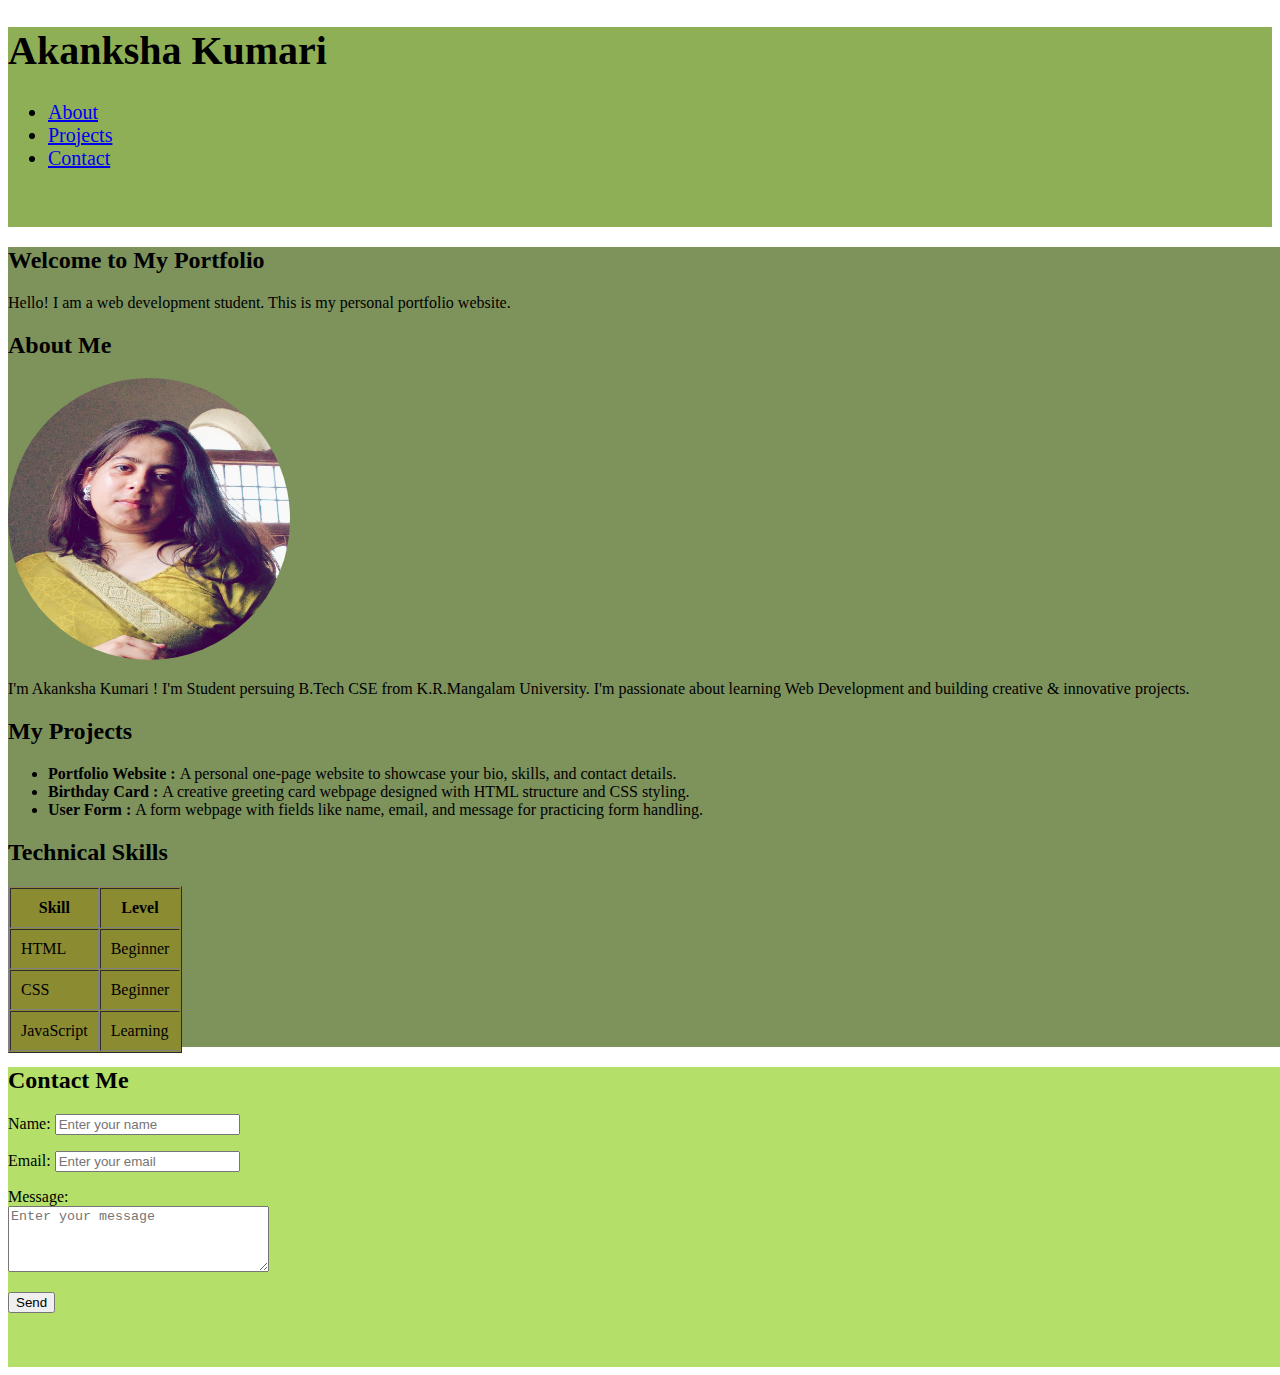
<file: index.html>
<!DOCTYPE html>
<html lang="en">
  <head>
    <meta charset="UTF-8" />
    <meta name="viewport" content="width=device-width, initial-scale=1.0" />
    <title>My Portfolio</title>
  </head>
  <body>
    <!-- Header + Navigation -->
    <header
      style="
        background-color: rgb(143, 175, 87);
        height: 200px;
        font-size: larger;
        font-size: 20px;
        font-weight: 80px;
      "
    >
      <h1>Akanksha Kumari</h1>
      <nav>
        <ul>
          <li>
            <a href="#about">About</a>
          </li>
          <li>
            <a href="#projects">Projects</a>
          </li>
          <li>
            <a href="#contact">Contact</a>
          </li>
        </ul>
      </nav>
    </header>
    <main
      style="background-color: rgb(126, 146, 92); height: 800px; width: 1330px"
    >
      <h2>Welcome to My Portfolio</h2>
      <p>
        Hello! I am a web development student. This is my personal portfolio
        website.
      </p>

      <!-- About Me -->
      <h2 id="about">About Me</h2>
      <img
        src="New folder\picture.jpg"
        alt="portfolio"
        style="width: 22vw; height: 22vw; border-radius: 50%"
      />

      <p>
        I'm Akanksha Kumari ! I'm Student persuing B.Tech CSE from K.R.Mangalam
        University. I'm passionate about learning Web Development and building
        creative & innovative projects.
      </p>

      <!-- Projects -->
      <h2 id="projects">My Projects</h2>
      <ul>
        <li>
          <b>Portfolio Website : </b> A personal one-page website to showcase
          your bio, skills, and contact details.
        </li>
        <li>
          <b>Birthday Card : </b> A creative greeting card webpage designed with
          HTML structure and CSS styling.
        </li>
        <li>
          <b>User Form : </b> A form webpage with fields like name, email, and
          message for practicing form handling.
        </li>
      </ul>

      <!-- Technical Skills -->
      <h2>Technical Skills</h2>
      <table
        border="1"
        cellpadding="10"
        cellspacing="1"
        style="background-color: rgb(139, 139, 50)"
      >
        <tr>
          <th>Skill</th>
          <th>Level</th>
        </tr>
        <tr>
          <td>HTML</td>
          <td>Beginner</td>
        </tr>
        <tr>
          <td>CSS</td>
          <td>Beginner</td>
        </tr>
        <tr>
          <td>JavaScript</td>
          <td>Learning</td>
        </tr>
      </table>
    </main>

    <!-- Contact Form -->
    <footer
      style="height: 300px; background-color: rgb(180, 223, 105); width: 1330px"
    >
      <h2 id="contact">Contact Me</h2>
      <form>
        <p>
          Name: <input type="text" name="name" placeholder="Enter your name" />
        </p>
        <p>
          Email:
          <input type="email" name="email" placeholder="Enter your email" />
        </p>
        <p>
          Message: <br />
          <textarea
            name="message"
            rows="4"
            cols="30"
            placeholder="Enter your message"
          ></textarea>
        </p>
        <button type="submit">Send</button>
      </form>
    </footer>
  </body>
</html>
</file>
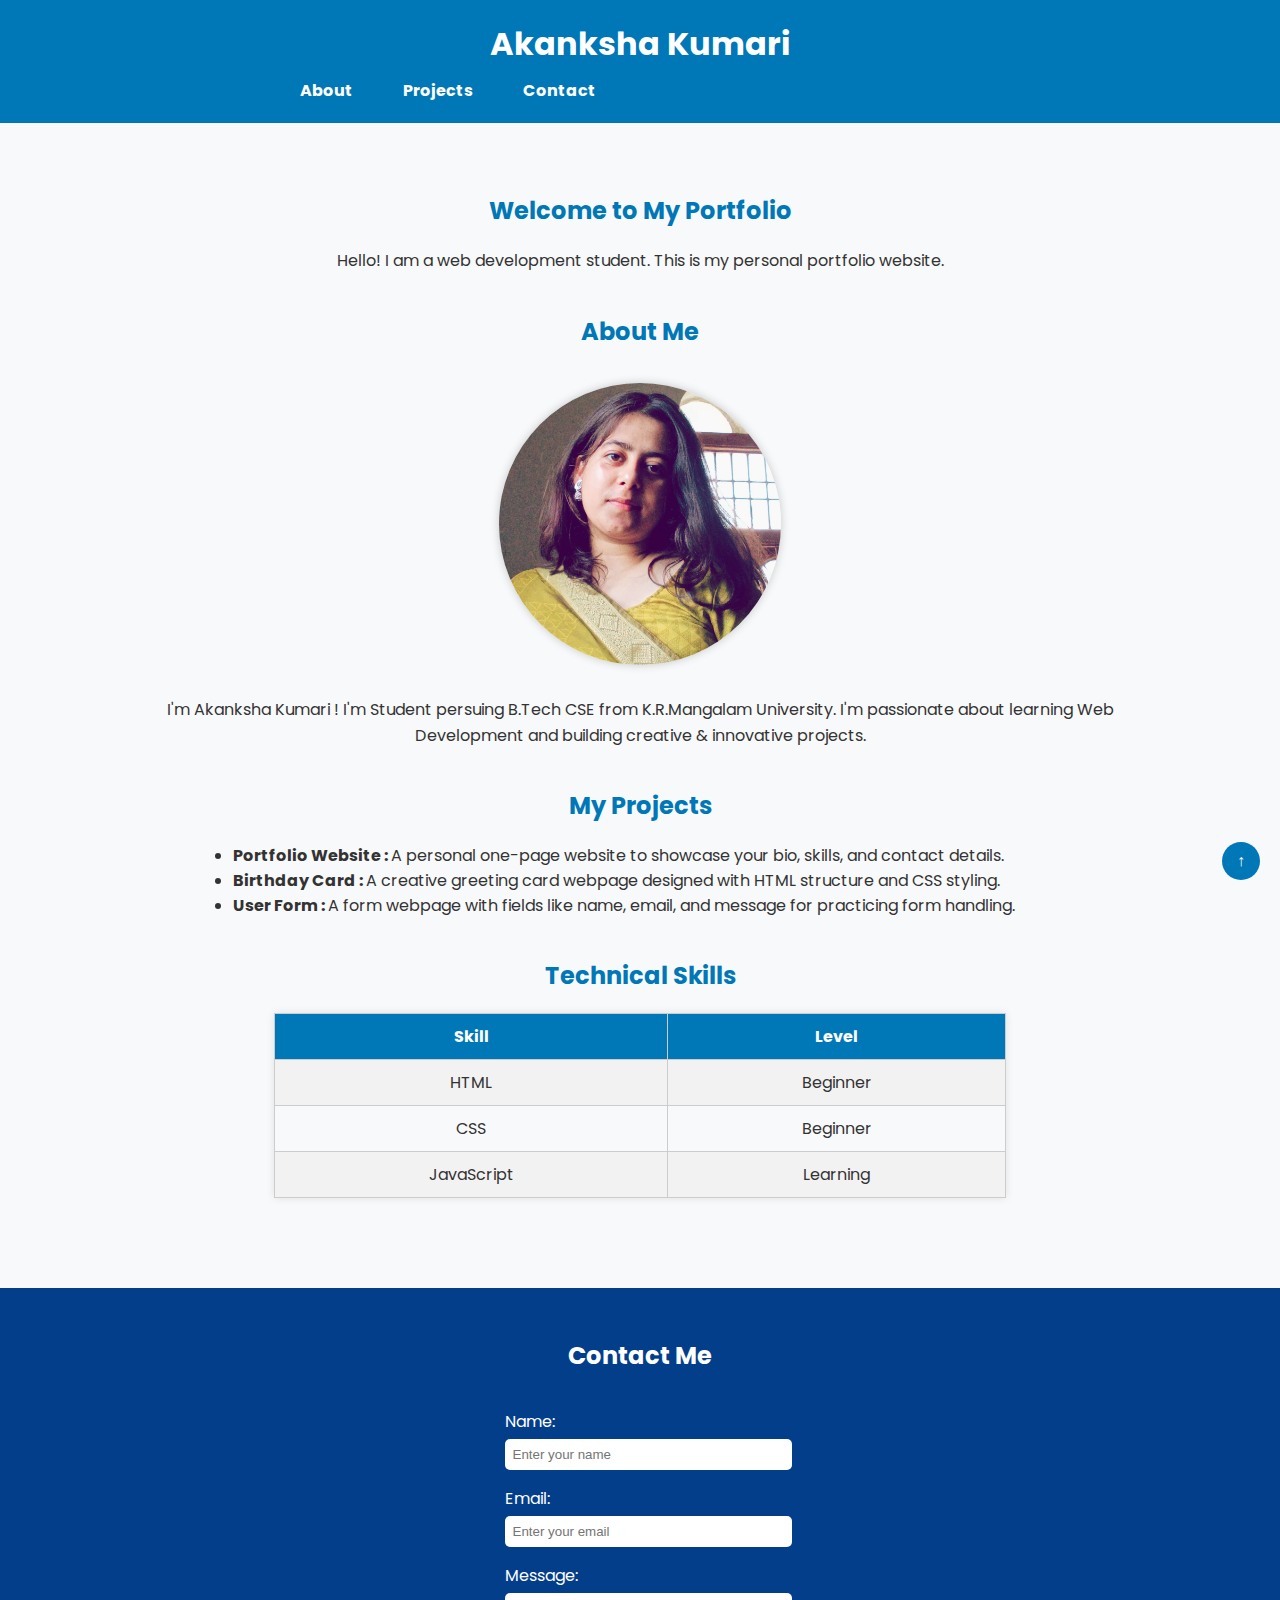
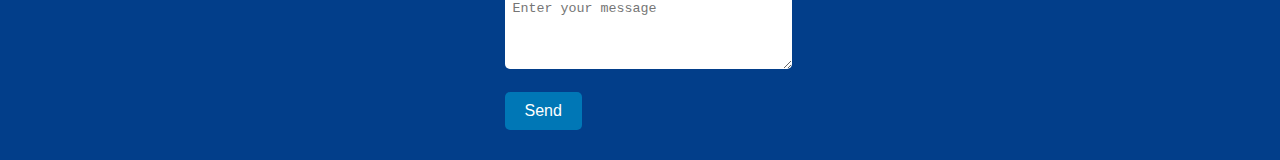
<file: New folder/index.html>
<!DOCTYPE html>
<html lang="en">
  <head>
    <meta charset="UTF-8" />
    <meta name="viewport" content="width=device-width, initial-scale=1.0" />
    <link rel="stylesheet" href="style.css">
    <title>My Portfolio</title>
  </head>
  <body>
    <!-- Header + Navigation -->
    <header>
      <h1>Akanksha Kumari</h1>
      <nav>
        <ul>
          <li>
            <a href="#about">About</a>
          </li>
          <li>
            <a href="#projects">Projects</a>
          </li>
          <li>
            <a href="#contact">Contact</a>
          </li>
        </ul>
      </nav>
    </header>
    <main>
      <h2>Welcome to My Portfolio</h2>
      <p>
        Hello! I am a web development student. This is my personal portfolio
        website.
      </p>

      <!-- About Me -->
      <h2 id="about">About Me</h2>
      <img
        src="picture.jpg"
        alt="portfolio"
        style="width: 22vw; height: 22vw; border-radius: 50%;"
      />

      <p>
        I'm Akanksha Kumari ! I'm Student persuing B.Tech CSE from K.R.Mangalam
        University. I'm passionate about learning Web Development and building
        creative & innovative projects.
      </p>

      <!-- Projects -->
      <h2 id="projects">My Projects</h2>
      <ul>
        <li>
          <b>Portfolio Website : </b> A personal one-page website to showcase
          your bio, skills, and contact details.
        </li>
        <li>
          <b>Birthday Card : </b> A creative greeting card webpage designed with
          HTML structure and CSS styling.
        </li>
        <li>
          <b>User Form : </b> A form webpage with fields like name, email, and
          message for practicing form handling.
        </li>
      </ul>

      <!-- Technical Skills -->
      <h2>Technical Skills</h2>
      <table
        border="1"
        cellpadding="10"
        cellspacing="1"
        >
        <tr>
          <th>Skill</th>
          <th>Level</th>
        </tr>
        <tr>
          <td>HTML</td>
          <td>Beginner</td>
        </tr>
        <tr>
          <td>CSS</td>
          <td>Beginner</td>
        </tr>
        <tr>
          <td>JavaScript</td>
          <td>Learning</td>
        </tr>
      </table>
    </main>

    <!-- Contact Form -->
    <footer>
      <h2 id="contact">Contact Me</h2>
      <form>
        <p>
          Name: <input type="text" name="name" placeholder="Enter your name" />
        </p>
        <p>
          Email:
          <input type="email" name="email" placeholder="Enter your email" />
        </p>
        <p>
          Message: <br />
          <textarea
            name="message"
            rows="4"
            cols="30"
            placeholder="Enter your message"
          ></textarea>
        </p>
        <button type="submit">Send</button>
      </form>
    </footer>
    <button id="backToTop" onclick="window.scrollTo({top:0,behavior:'smooth'})">↑</button>
  </body>
</html>
</file>
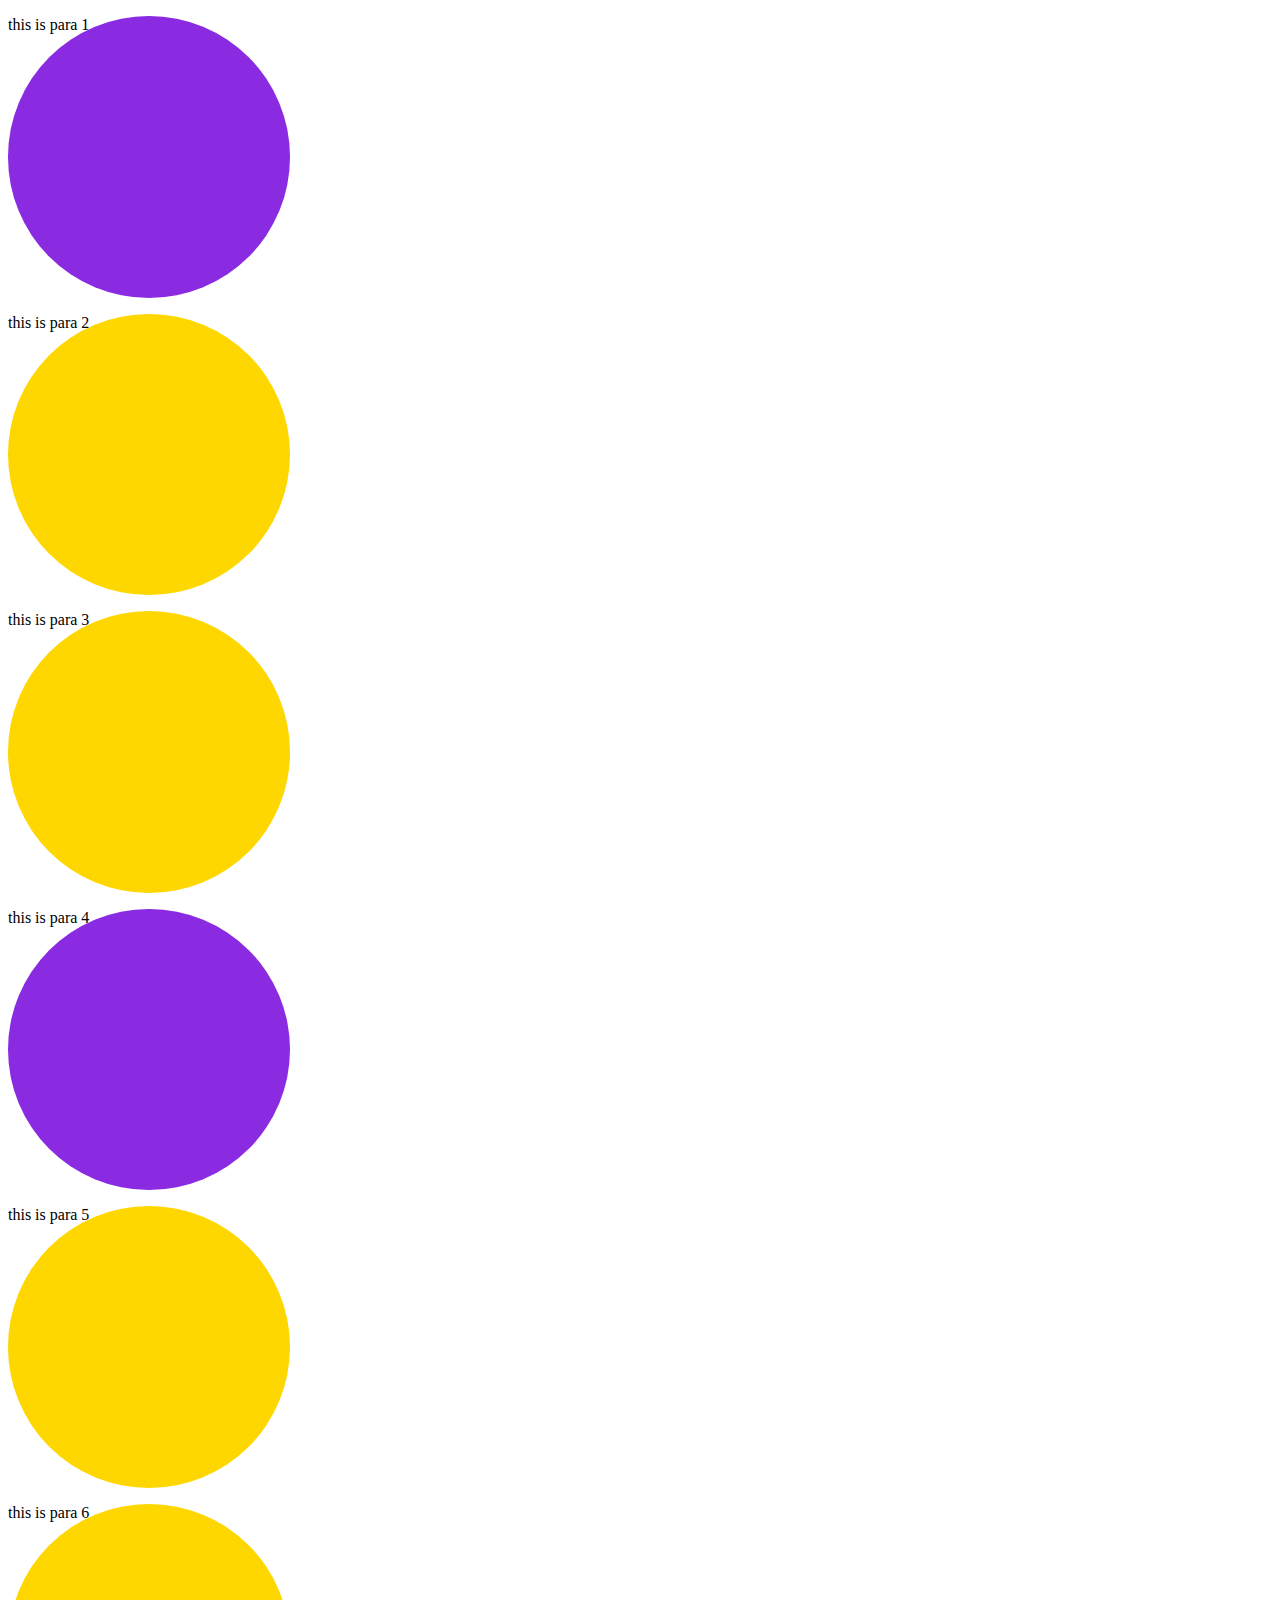
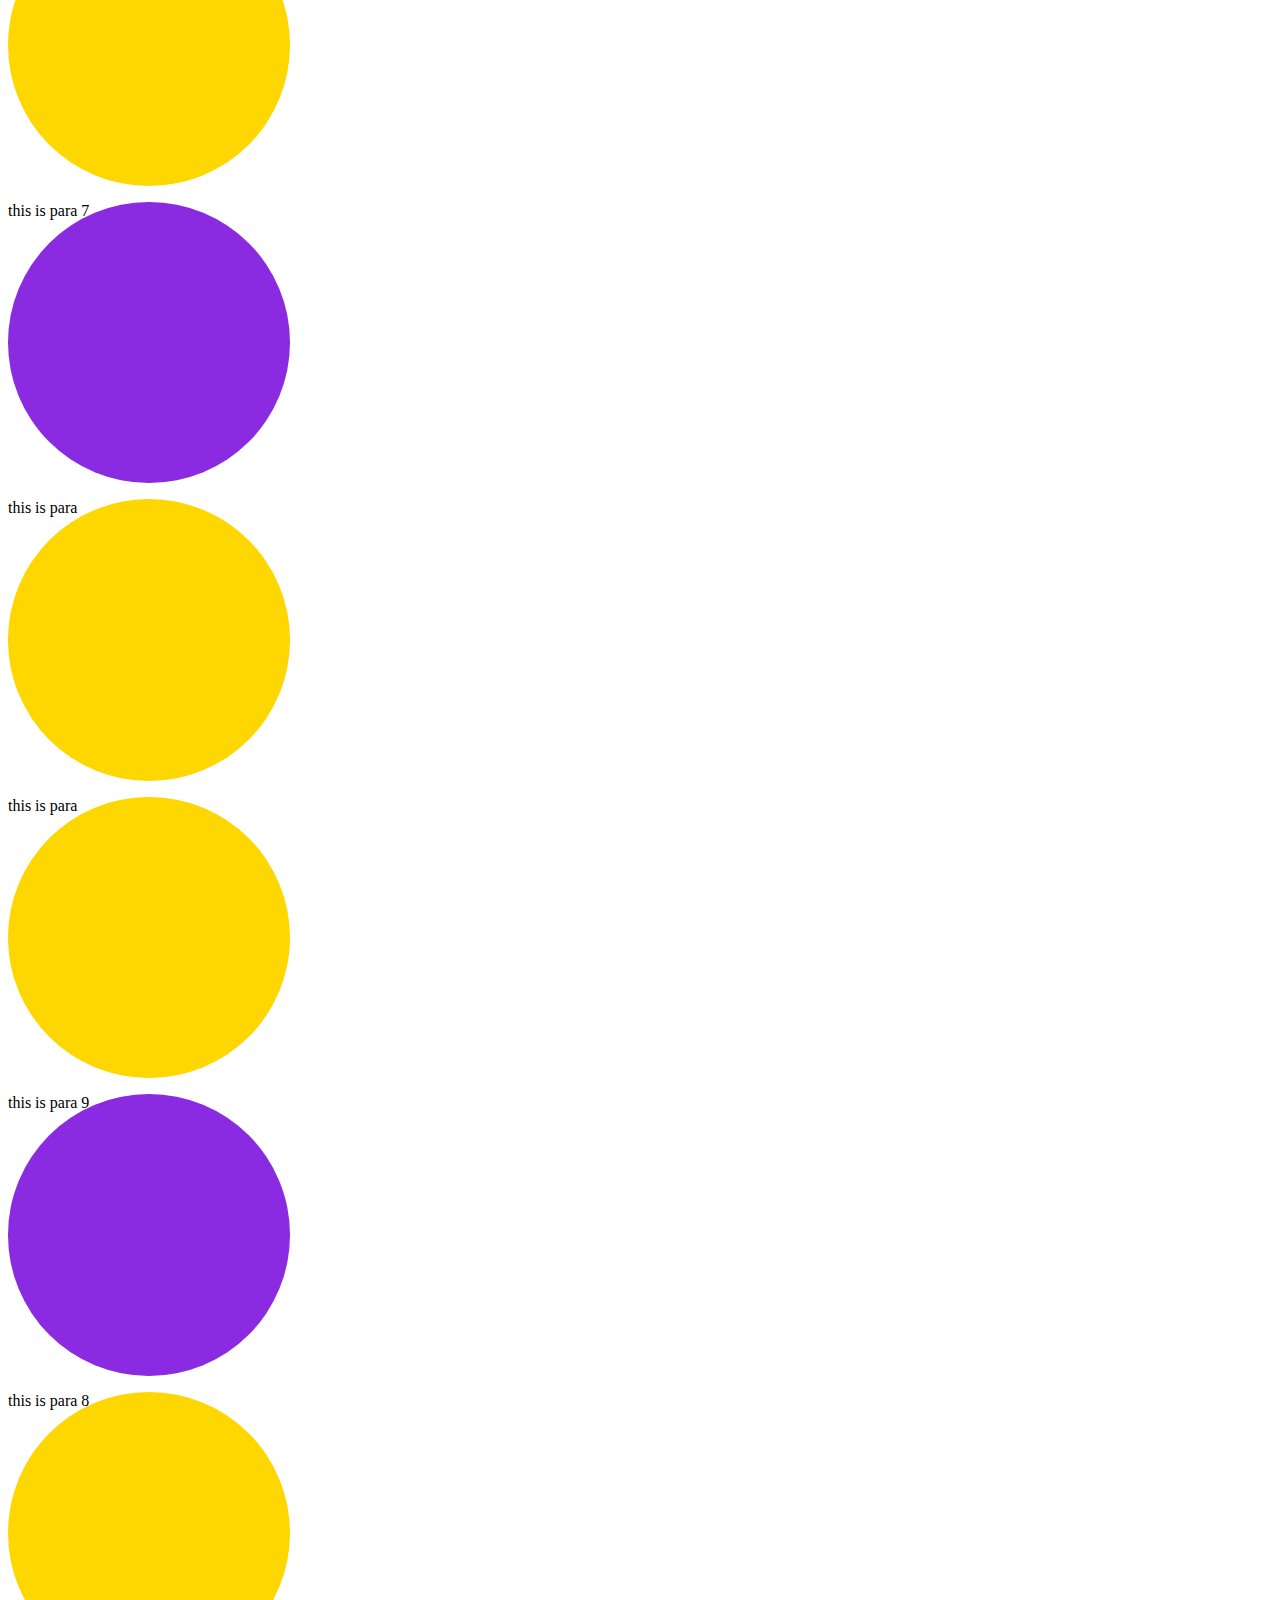
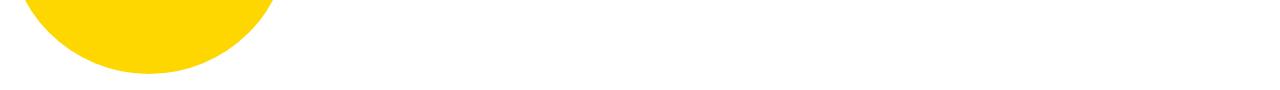
<file: inlinecss.html>
<!DOCTYPE html>
<html lang="en">
  <head>
    <meta charset="UTF-8" />
    <meta name="viewport" content="width=device-width, initial-scale=1.0" />
    <title>Document</title>
    <style>
      
      #para1{
        background-color: blueviolet;
        border-radius: 50%;
        height: 22vw;
        width: 22vw;
      }
      .para{
        background-color:gold;
        border-radius: 50%;
         height: 22vw;
        width: 22vw;
      }
      #para2{
        background-color: blueviolet;
        border-radius: 50%;
         height: 22vw;
        width: 22vw;
      }
      #para3{
        background-color: blueviolet;
        border-radius: 50%;
         height: 22vw;
        width: 22vw;
      }
      #para4{
        background-color: blueviolet;
        border-radius: 50%;
         height: 22vw;
        width: 22vw;
      }


    </style>
  </head>
  <body>
    <p id="para1">this is para 1</p>
    <p class="para">this is para 2</p>
    <p class="para">this is para 3</p>
    <p id="para2">this is para 4</p>
    <p class="para">this is para 5</p>
    <p class="para">this is para 6</p>
    <p id="para3">this is para 7</p>
    <p class="para">this is para</p>
    <p class="para">this is para</p>
    <p id="para4">this is para 9</p>
    <p class="para">this is para 8</p>
  </body>
</html>
</file>
<file: New folder/style.css>
/* ---------- Global Styles ---------- */
@import url('https://fonts.googleapis.com/css2?family=Poppins:wght@400;600&display=swap');

body {
  font-family: 'Poppins', sans-serif;
  background-color: #f8f9fa;
  color: #333;
  margin: 0;
  padding: 0;
}

/* ---------- Header ---------- */
header {
  background-color: #0077b6;
  color: white;
  padding: 20px 0;
  text-align: center;
}

header h1 {
  margin: 0;
  font-size: 2em;
}

/* ---------- Navigation Bar ---------- */
nav ul {
  list-style: none;
  padding: 0;
  margin: 10px 0 0 0;
  display: flex;
  justify-content: center;
  gap: 20px;
}

nav a {
  color: white;
  text-decoration: none;
  font-weight: bold;
  padding: 8px 15px;
  border-radius: 5px;
  transition: background-color 0.3s;
}

nav a:hover {
  background-color: #023e8a;
}

/* ---------- Main Section ---------- */
main {
  text-align: center;
  padding: 30px;
}

main h2 {
  color: #0077b6;
  margin-top: 40px;
}

main p {
  width: 80%;
  margin: 10px auto;
  line-height: 1.6;
}

/* ---------- Image ---------- */
img {
  width: 220px;
  height: 220px;
  border-radius: 50%;
  object-fit: cover;
  box-shadow: 0 0 10px rgba(0, 0, 0, 0.2);
  margin: 15px 0;
}

/* ---------- Projects List ---------- */
ul {
  list-style-type: disc;
  text-align: left;
  width: 70%;
  margin: 0 auto;
}

/* ---------- Table (Technical Skills) ---------- */
table {
  width: 60%;
  margin: 20px auto;
  border-collapse: collapse;
  box-shadow: 0 0 8px rgba(0, 0, 0, 0.1);
}

th, td {
  border: 1px solid #ccc;
  padding: 10px;
  text-align: center;
}

th {
  background-color: #0077b6;
  color: white;
}

tr:nth-child(even) {
  background-color: #f2f2f2;
}

/* ---------- Buttons ---------- */
button {
  background-color: #0077b6;
  color: white;
  border: none;
  padding: 10px 20px;
  border-radius: 5px;
  font-size: 1em;
  cursor: pointer;
  transition: background-color 0.3s;
}

button:hover {
  background-color: #005f87;
}

/* ---------- Footer ---------- */
footer {
  background-color: #023e8a;
  color: white;
  text-align: center;
  padding: 30px 0;
  margin-top: 40px;
}

footer form {
  display: inline-block;
  text-align: left;
}

footer input,
footer textarea {
  width: 100%;
  padding: 8px;
  border: none;
  border-radius: 5px;
  margin-top: 5px;
}

/* ---------- Back to Top Button ---------- */
#backToTop {
  position: fixed;
  bottom: 20px;
  right: 20px;
  background-color: #0077b6;
  color: white;
  border: none;
  padding: 10px 15px;
  border-radius: 50%;
  cursor: pointer;
  font-weight: bold;
}

#backToTop:hover {
  background-color: #005f87;
}

/* ---------- Visual Separators ---------- */
hr {
  border: 1px solid #0077b6;
  width: 80%;
  margin: 30px auto;
}
</file>
